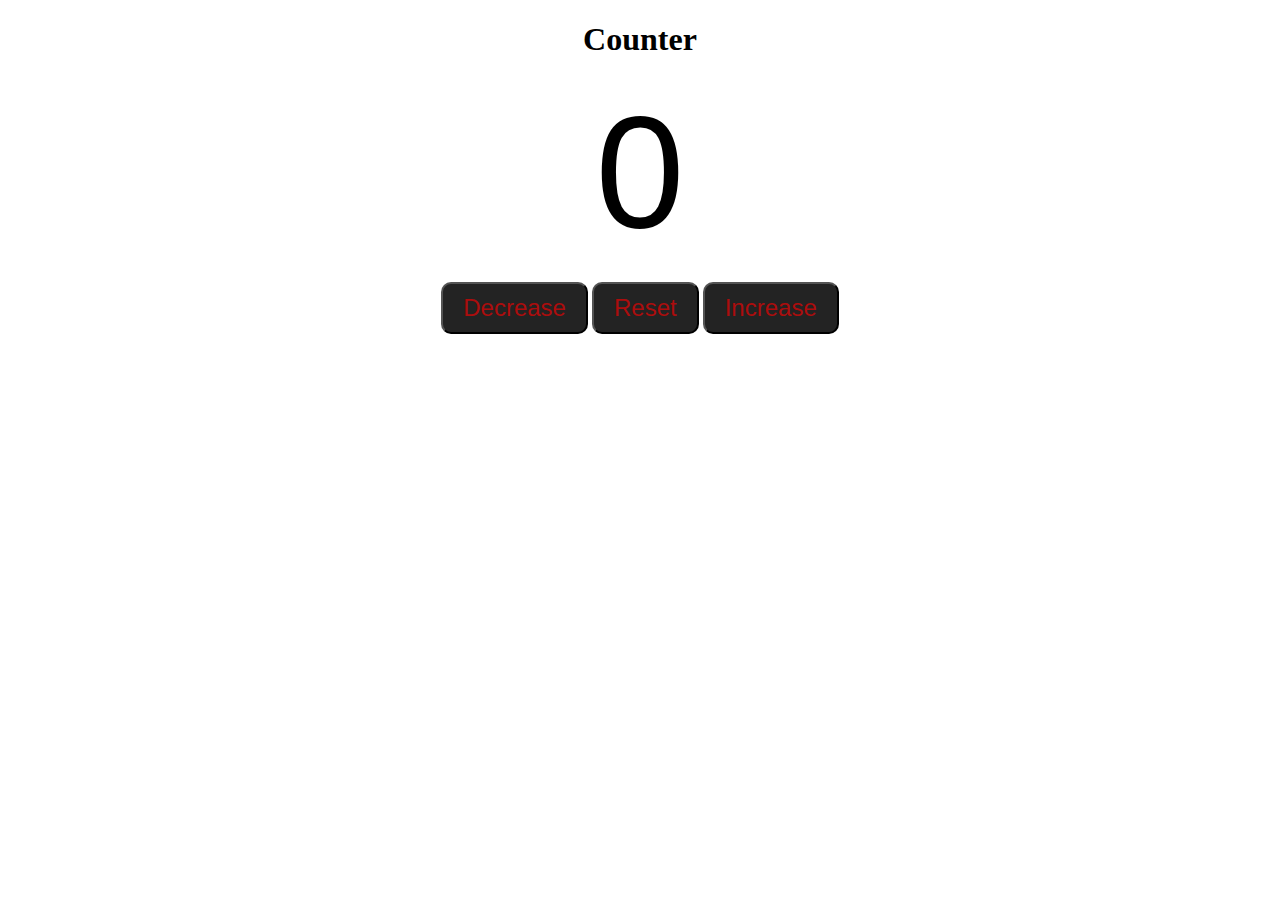
<file: Counter Activity/index.HTML>
<!DOCTYPE html>
<html lang="en">
<head>
    <meta charset="UTF-8">
    <meta name="viewport" content="width=device-width, initial-scale=1.0">
    <title>Number Counter</title>
    <link rel="stylesheet" href="style.css">
</head>
<body>

    <h1 id="title">Counter</h1>

    <label id="Counter">0</label><br>

    <div id="btnContainer">
        <button id="decreasebtn" class="button">Decrease</button> 
        <button id="resetbtn" class="button">Reset</button> 
        <button id="increasebtn" class="button">Increase</button> 
    </div>

    <script src="index.js"></script>

</body>
</html>
</file>
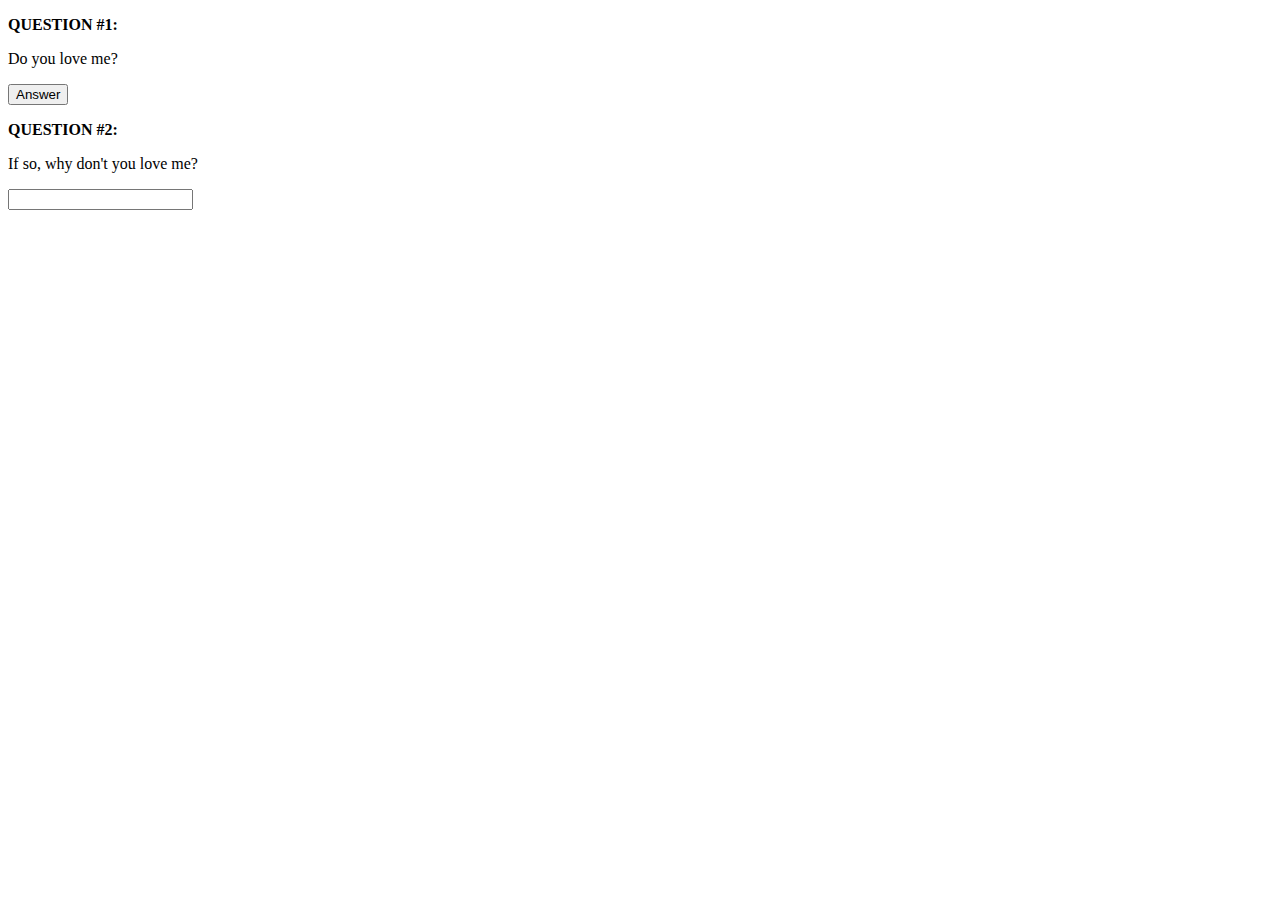
<file: for exam/index.html>
<!DOCTYPE html>
<html lang="en">
<head>
    <meta charset="UTF-8">
    <meta name="viewport" content="width=device-width, initial-scale=1.0">
    <title>PNMFMSRC</title>
</head>
<body> 

    <p><b>QUESTION #1:</b></p>
    <p>Do you love me?</p>
    <button type="button" onclick="play()">Answer</button>
    <br>
    <p><b>QUESTION #2:</b></p>
    <p>If so, why don't you love me?</p>
    <input type="text" name="ASHNENEGA" id="RELINGA ASHNENEGA">



    <script src="scrript.js"></script>
</body>
</html>
</file>
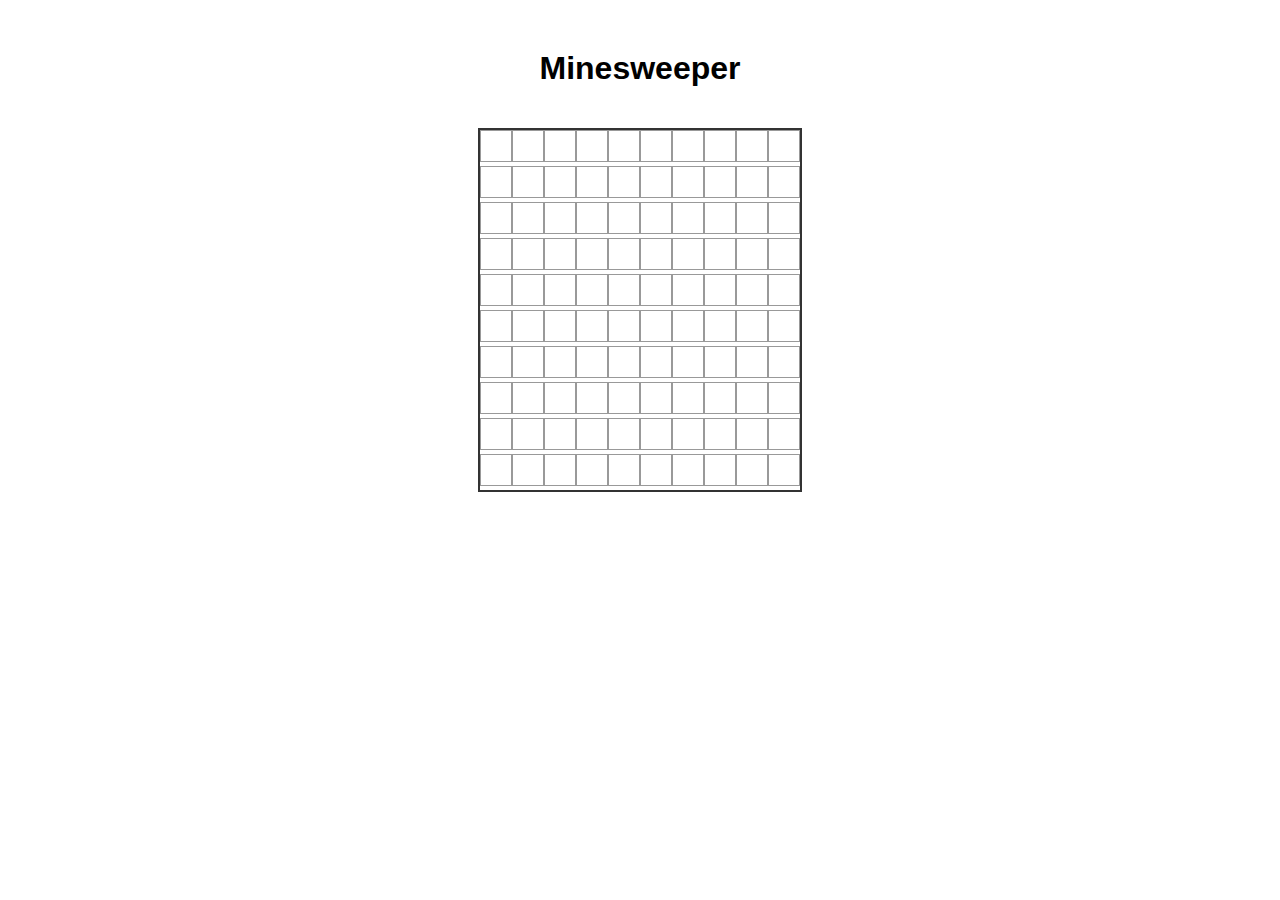
<file: MineSweeper/index.html>
<!DOCTYPE html>
<html lang="en">
<head>
    <meta charset="UTF-8">
    <meta name="viewport" content="width=device-width, initial-scale=1.0">
    <title>Minesweeper</title>
    <link rel="stylesheet" href="style.css">
</head>
<body>
    <h1>Minesweeper</h1>
    <div id="game"></div>
    <script src="minesweeper.js"></script>
</body>
</html>
</file>
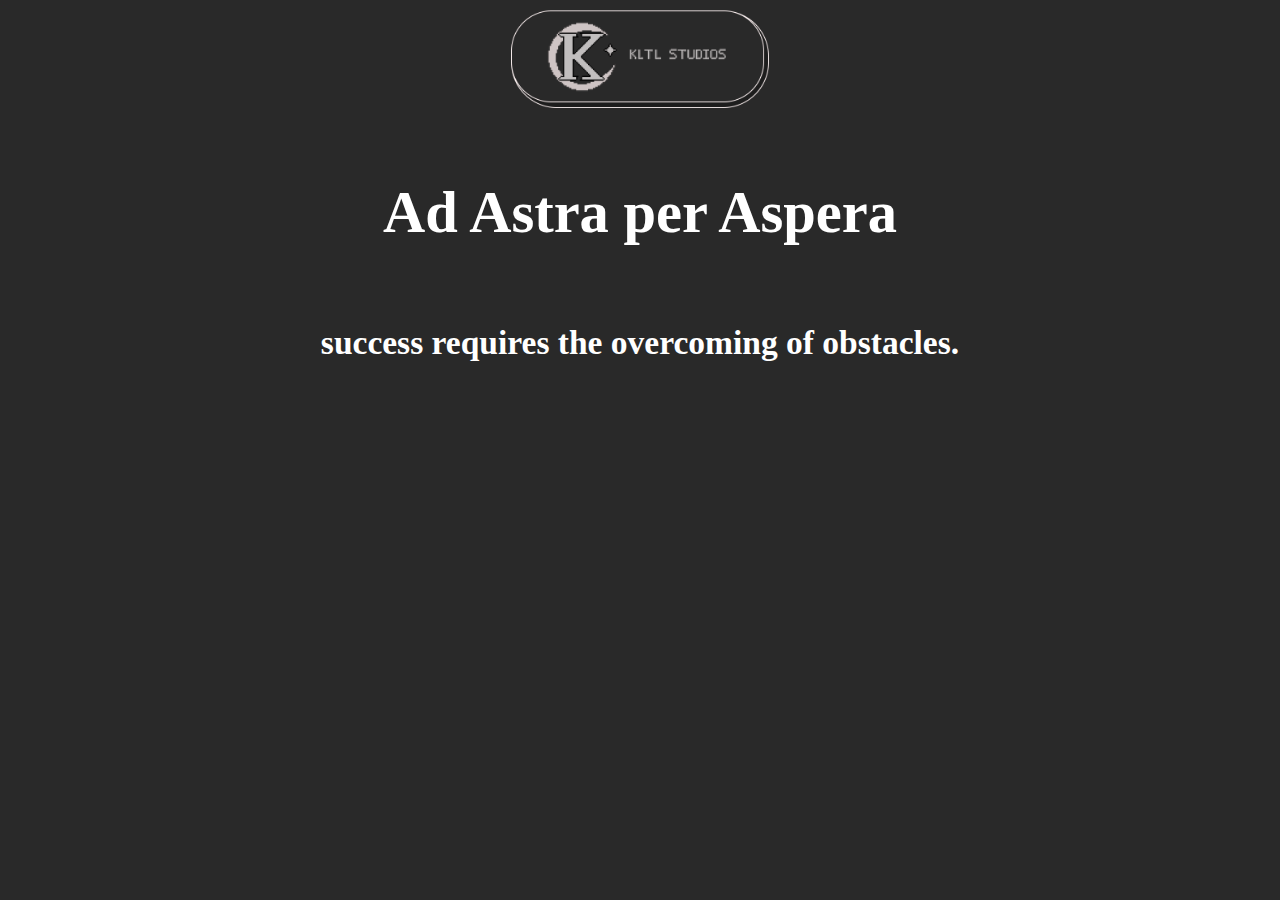
<file: Porfolio/index.html>
<!DOCTYPE html>
<html lang="en">
<head>
    <meta charset="UTF-8">
    <meta name="viewport" content="width=device-width, initial-scale=1.0">
    <title>KLTL Studios</title>
    <link rel="stylesheet" href="style.css">
</head>
<body>
    <div id = "title">
        <img src="res/Logo.png" alt=""  height= 100em>
    </div>
    
    <div id="game">
        <div id="player">
            <h3>Ad Astra per Aspera</h3>
        </div>

        <div id="enemy">
            <h6>success requires the overcoming of obstacles.</h6>
        </div>
    </div>
</body>
</html>
</file>
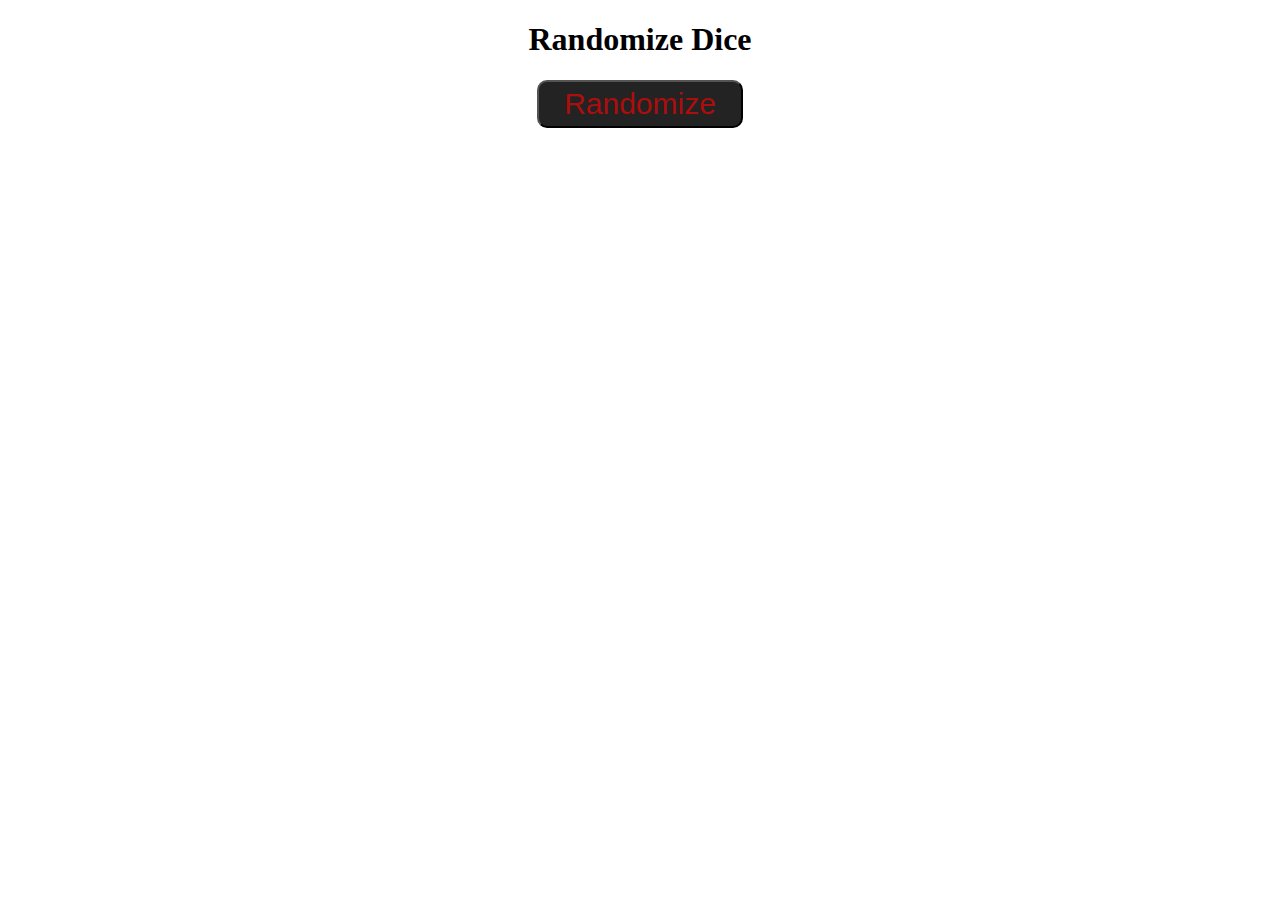
<file: Randomize Activity/index.HTML>
<!DOCTYPE html>
<html lang="en">
<head>

    <meta charset="UTF-8">
    <meta name="viewport" content="width=device-width, initial-scale=1.0">
    <title>Dice Randomizer</title>
    <link rel="stylesheet" href="style.css">

</head>
<body>

    <h1 id="Title">Randomize Dice</h1>
    <button id="Random" class="button">Randomize</button><br>
    <label id="DiceNum"></label>

    <script src="index.js"></script>

</body>
</html>
</file>
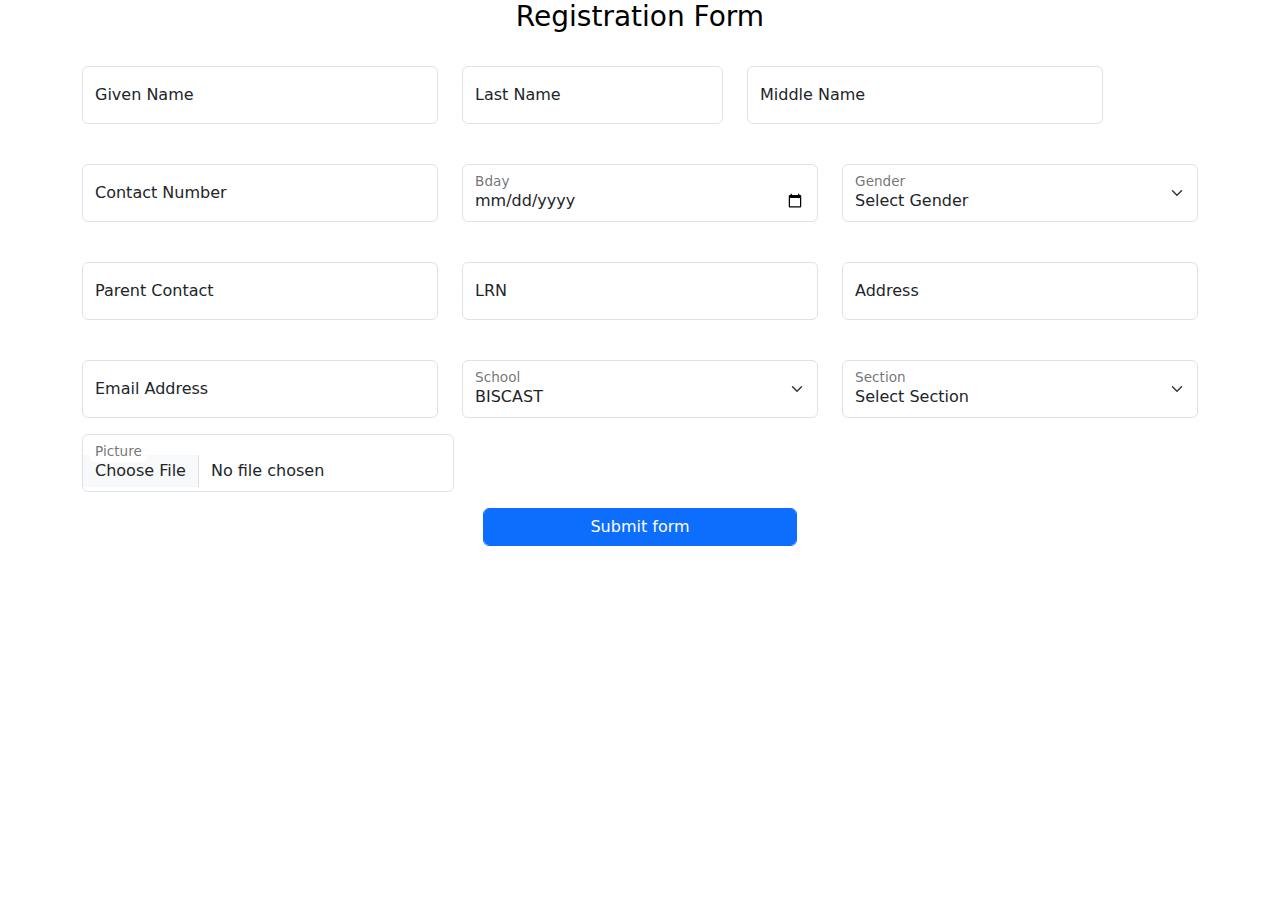
<file: Form With ErrrorTrapping/form.html>
<!DOCTYPE html>
<html>
<title>Registration Form</title>


<meta name="viewport" content="width=device-width, initial-scale=1">
<link href="css/bootstrap.min.css" rel="stylesheet">

<body>
    <div class="container-fluid">
        <div class="col-md-12">

            <div id="borrower-input" class="box">
                <div class="container">
                    <form class="needs-validation" novalidate>
                        <div class="row g-4">
                            <div class="col-md-12 text-center">
                                <h3 class="text-black">Registration Form</h3>
                            </div>

                            <div class="col-md-4">
                                <div class="form-floating mb-1">
                                    <input type="text" class="form-control" id="txtFirstName" required placeholder="-">
                                    <label for="floatingInput">Given Name</label>
                                    <div class="invalid-feedback">First Name Required</div>
                                </div>
                            </div>


                            <div class="col-md-3">
                                <div class="form-floating mb-3">
                                    <input type="text" class="form-control" required id="txtLastName" required
                                        placeholder="-">
                                    <label for="floatingInput">Last Name</label>
                                    <div class="invalid-feedback">Last Name Required</div>
                                </div>
                            </div>

                            <div class="col-md-4">
                                <div class="form-floating mb-3">
                                    <input type="text" class="form-control" required id="txtMiddleName" required
                                        placeholder="-">
                                    <label for="floatingInput">Middle Name</label>
                                    <div class="invalid-feedback">Middle Name is required</div>
                                </div>
                            </div>



                            <div class="col-md-4">
                                <div class="form-floating mb-3">
                                    <input type="number" class="form-control" required id="txtContact" required
                                        placeholder="-">
                                    <label for="floatingInput">Contact Number</label>
                                    <div class="invalid-feedback">Contact Number is Required</div>
                                </div>
                            </div>


                            <div class="col-md-4">
                                <div class="form-floating mb-3">
                                    <input type="date" class="form-control" required id="txtBday" required
                                        placeholder="-">
                                    <label for="floatingInput">Bday</label>
                                    <div class="invalid-feedback">Bday is Required</div>
                                </div>
                            </div>

                            <div class="col-md-4">
                                <div class="form-floating mb-1">
                                    <div class="form-floating">
                                        <select class="form-select" id="cboGender" required
                                            aria-label="Floating label select example">
                                            <option selected value="">Select Gender</option>
                                            <option value="Male">Male</option>
                                            <option value="Female">Female</option>
                                        </select>
                                        <label for="floatingSelect">Gender</label>
                                        <div class="invalid-feedback">Please select Gender</div>
                                    </div>
                                </div>
                            </div>

                            <div class="col-md-4">
                                <div class="form-floating mb-3">
                                    <input type="number" class="form-control" required id="txtParentContact" required
                                        placeholder="-">
                                    <label for="floatingInput">Parent Contact</label>
                                    <div class="invalid-feedback">Parent Contact is required</div>
                                </div>
                            </div>


                            <div class="col-md-4">
                                <div class="form-floating mb-3">
                                    <input type="number" class="form-control" required id="txtStudentNumber" required
                                        placeholder="-">
                                    <label for="floatingInput">LRN</label>
                                    <div class="invalid-feedback">LRN is Required</div>
                                </div>
                            </div>

                            <div class="col-md-4">
                                <div class="form-floating mb-3">
                                    <input type="text" class="form-control" required id="txtAddress" required
                                        placeholder="-">
                                    <label for="floatingInput">Address</label>
                                    <div class="invalid-feedback">Address is Required</div>
                                </div>
                            </div>

                            <div class="col-md-4">
                                <div class="form-floating mb-3">
                                    <input type="email" class="form-control" required id="txtEmailAddress" required
                                        placeholder="-">
                                    <label for="floatingInput">Email Address</label>
                                    <div class="invalid-feedback">Email Address is Required</div>
                                </div>
                            </div>

                            <div class="col-md-4">
                                <div class="form-floating mb-1">
                                    <div class="form-floating">
                                        <select class="form-select" id="cboSchool" required
                                            aria-label="Floating label select example">
                                            <option selected disabled value="">Select School</option>
                                            <option value="CSNHS">CSNHS</option>
                                            <option selected value="">UNC</option>
                                            <option selected value="">BISCAST</option>

                                        </select>
                                        <label for="floatingSelect">School</label>
                                        <div class="invalid-feedback">Please select school</div>
                                    </div>
                                </div>
                            </div>

                            <div class="col-md-4">
                                <div class="form-floating mb-1">
                                    <div class="form-floating">
                                        <select class="form-select" id="cboSection" required
                                            aria-label="Floating label select example">
                                            <option disabled selected value="">Select Section</option>
                                            <option value="aaa">12-PROG-1</option>
                                            <option value="bbb">11-PROG-1</option>
                                        </select>
                                        <label for="floatingSelect">Section</label>
                                        <div class="invalid-feedback">Please select section</div>
                                    </div>
                                </div>
                            </div>
                        </div>
                        <div class="col-md-3">
                        </div>


                        <div class="col-md-4">
                            <div class="form-floating mb-3">
                                <input type="file" class="form-control" required id="txtPicture" required>
                                <label for="floatingInput">Picture</label>
                                <div class="invalid-feedback">Picture is required</div>
                            </div>
                        </div>






                        <!-- <div class="col-md-3">
                        </div> -->


                        <div class="col-md-3">
                        </div>
                </div>
                <!-- Button -->
                <div class="col-md-3 mx-auto ">
                    <button class="btn btn-primary form-control" id="btnSubmit" type="submit">Submit form</button>
                    <div class="invalid-feedback">Please fill out the form completely.</div>
                </div>
                </form>



            </div>
        </div>
    </div>
    </div>
</body>

</html>

<script type="text/javascript" src="js/form.js"></script>
</file>
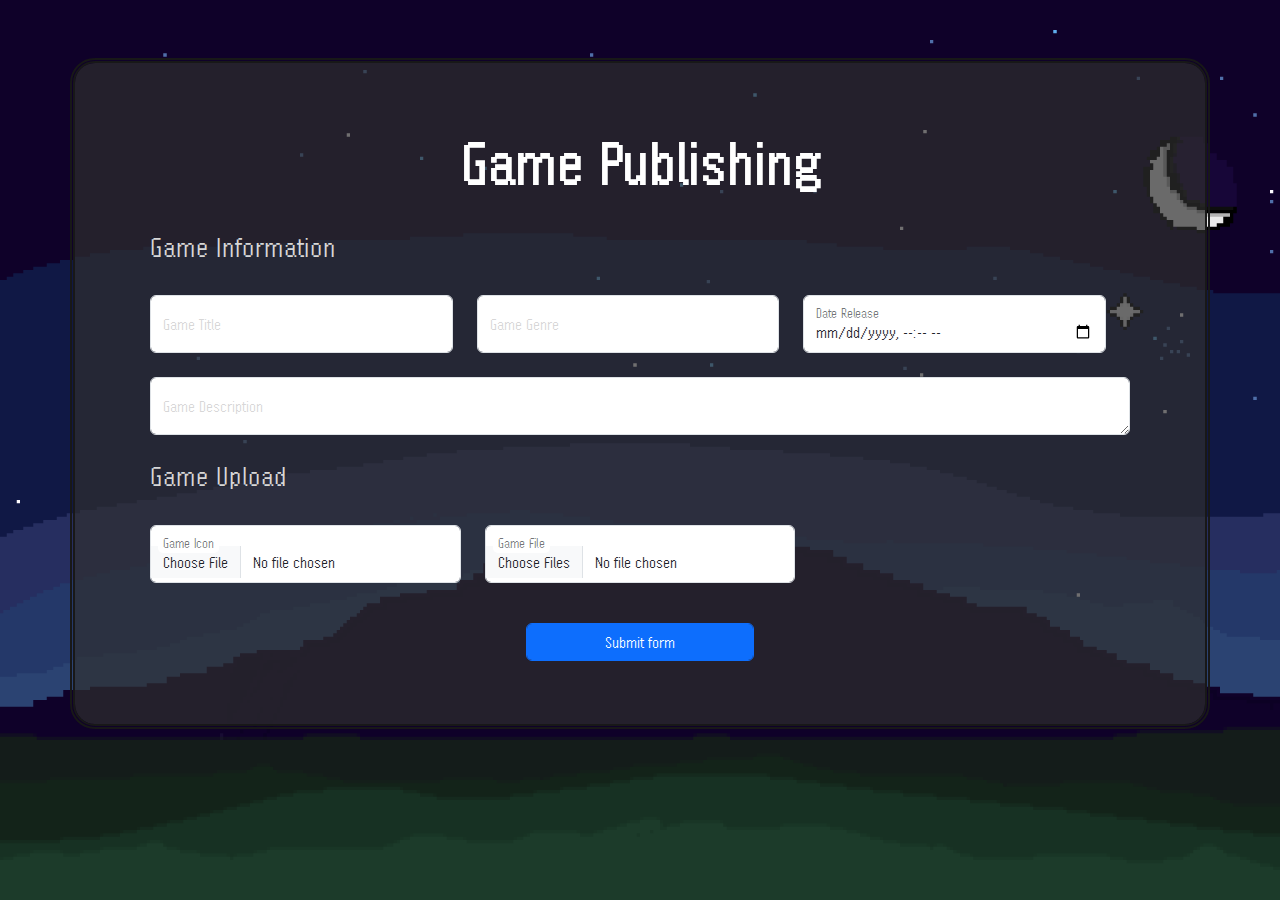
<file: Game Publishing/form.html>
<!DOCTYPE html>
<html lang="en">

<head>
    <meta charset="UTF-8" />
    <meta name="viewport" content="width=device-width, initial-scale=1.0" />
    <title>Game Publishing</title>

    <link rel="icon" href="res/images/KLTL Logo.png">

    <link href="css/bootstrap.min.css" rel="stylesheet" />
    <link rel="stylesheet" href="css/form.css" />
</head>

<body>
    <div class="container-fluid">
        <div class="box-container">
            <div class="container">
                <form class="needs-validation" novalidate>
                    <div class="row g-4">

                        <div class="col-md-12 text-center">
                            <h1>Game Publishing</h1>
                        </div>

                        <div class="GameInformation">

                            <h3>Game Information</h3>

                            <div class="row g-4">
                                <div class="row g-4">

                                    <!-- Game Title -->
                                    <div class="col-md-4">
                                        <div class="form-floating">
                                            <input type="text" class="form-control" id="txtGameTitle" required
                                                placeholder="-" />
                                            <label for="floatingInput">Game Title</label>
                                            <div class="invalid-feedback">Game Title is required</div>
                                        </div>
                                    </div>

                                    <!-- Game Genre -->
                                    <div class="col-md-4">
                                        <div class="form-floating">
                                            <input list="data" class="form-control" id="txtGameTitle" required
                                                placeholder="-" />
                                            <label for="floatingInput">Game Genre</label>
                                            <datalist id="data">
                                                <option value="Action"></option>
                                                <option value="Adventure"></option>
                                                <option value="RPG"></option>
                                                <option value="Simulation"></option>
                                                <option value="Strategy"></option>
                                            </datalist>

                                            <div class="invalid-feedback">Game Genre is required</div>
                                        </div>
                                    </div>

                                    <!-- Game Release Date -->
                                    <div class="col-md-4">
                                        <div class="form-floating">
                                            <input type="datetime-local" class="form-control" id="txtGameTitle" required
                                                placeholder="-" />
                                            <label for="floatingInput">Date Release</label>
                                            <div class="invalid-feedback">Game Release Date is required</div>
                                        </div>
                                    </div>

                                </div>

                                <!-- Game Description -->
                                <div class="col">
                                    <div class="form-floating">
                                        <textarea name="Game Description" class="form-control" id="txtGameDescription"required placeholder="-"></textarea>

                                        <label for="floatingInput">Game Description</label>
                                        <div class="invalid-feedback">Game Description is required</div>
                                    </div>
                                </div>
                            </div>

                        </div>

                        <div class="GameUpload">
                            <div class="row g-4">

                                <h3>Game Upload</h3>

                                <div class="col-md-4">
                                    <div class="form-floating mb-3">
                                        <input type="file" class="form-control" required id="txtPicture" required
                                            placeholder="-">
                                        <label for="floatingInput">Game Icon</label>
                                        <div class="invalid-feedback">Game Icon is required</div>
                                    </div>
                                </div>

                                <div class="col-md-4">
                                    <div class="form-floating mb-3">
                                        <input type="file" multiple class="form-control" required id="txtPicture"
                                            required placeholder="-">
                                        <label for="floatingInput">Game File</label>
                                        <div class="invalid-feedback">Game File is required</div>
                                    </div>
                                </div>

                            </div>

                        </div>


                        <div class="col-md-3 mx-auto ">
                            <button class="btn btn-primary form-control" id="btnSubmit" type="submit">Submit form</button>
                        </div>

                    </div>
                </form>
            </div>
        </div>
    </div>
</body>

</html>


<script type="text/javascript" src="js/form.js"></script>
</file>
<file: Counter Activity/style.css>
#title
{
    text-align: center;
}

#Counter
{
    display: block;
    text-align: center;
    font-size: 10em;
    font-family: Helvetica;
}

#btnContainer
{
    text-align: center;
}

.button
{
    padding: 10px 20px;
    font-size: 1.5em;
    color: rgb(172, 13, 13);
    background-color: rgb(35, 35, 35);
    border-radius: 10px;
    cursor: pointer;
    transition: background-color 0.25s;
}

button:hover
{
    background-color: black;
}
</file>
<file: MineSweeper/style.css>
/* style.css */
body {
    font-family: Arial, sans-serif;
    text-align: center;
    margin-top: 50px;
}

#game {
    display: inline-block;
    border: 2px solid #333;
    margin-top: 20px;
}

.cell {
    width: 30px;
    height: 30px;
    display: inline-block;
    text-align: center;
    line-height: 30px;
    border: 1px solid #999;
    cursor: pointer;
    font-size: 18px;
}

.cell.mine {
    background-color: #f00;
    color: #fff;
}

.cell.revealed {
    background-color: #ccc;
    cursor: default;
}
</file>
<file: Porfolio/style.css>
body{
    background-color: rgb(41, 41, 41);
}

#title{
    text-align: center;
    font-size: 50px;
    color: white;
}

#player{
    text-align: center;
    font-size: 50px;
    color: white;
}

#enemy{
    text-align: center;
    font-size: 50px;
    color: white;
}
</file>
<file: Randomize Activity/style.css>
#Title
{
    text-align: center;

}

body
{
    font-family: Verdana;
    text-align: center;
}

.button
{
    font-size: 30px;
    padding: 5px 25px;
    color: rgb(172, 13, 13);
    background-color: rgb(35, 35, 35);
    border-radius: 10px;
    cursor: pointer;
    transition: background-color 0.25s;
}
button:hover
{
    background-color: black;
}

#DiceNum
{
    display: block;
    text-align: center;
    font-size: 80px;
}
</file>
<file: Game Publishing/css/form.css>
@font-face
{
    font-family: 'Font';
    color: #ffffff;
    src: url(../res/font/x12y16pxMaruMonica.ttf)
}

body
{
    font-family: 'Font';
    color: rgb(215, 215, 215);

    background-color: rgb(77, 70, 118);
    background-image: url('../res/images/Background.gif');

    display: flex;
    flex-direction: column;
    justify-content: center;
    align-items: center;

    background-size: cover;
    background-position: center;
    background-attachment: fixed;
}

h1
{
    font-size: 60px;
    font-weight: bold;
    color: #ffffff;
}


.box-container
{
    background-color: rgba(47, 47, 47, 0.688);

    display: flex;
    flex-direction: column;
    justify-content: center;
    align-items: center;

    outline: auto;
    outline-width: 5px;
    outline-color: rgb(24, 24, 24);
    border-radius: 20px;

    margin: 5%;
    padding: 5%;
    outline-style: double;
}

.info-container
{
    border-radius: 10px;

    background-color: rgba(72, 72, 72, 0.679);

    outline: auto;
    outline-color: rgb(24, 24, 24);
    
    margin: 1%;
    padding: 2%;
    outline-style: solid;

    box-shadow: solid 50px rgb(169, 169, 169);
}

.button
{
    padding: 10px 20px;
    font-size: 1.5em;
    color: rgb(172, 13, 13);
    background-color: rgb(35, 35, 35);
    border-radius: 10px;
    cursor: pointer;
    transition: background-color 0.25s;
}

button:hover
{
    background-color: black;
}
</file>
